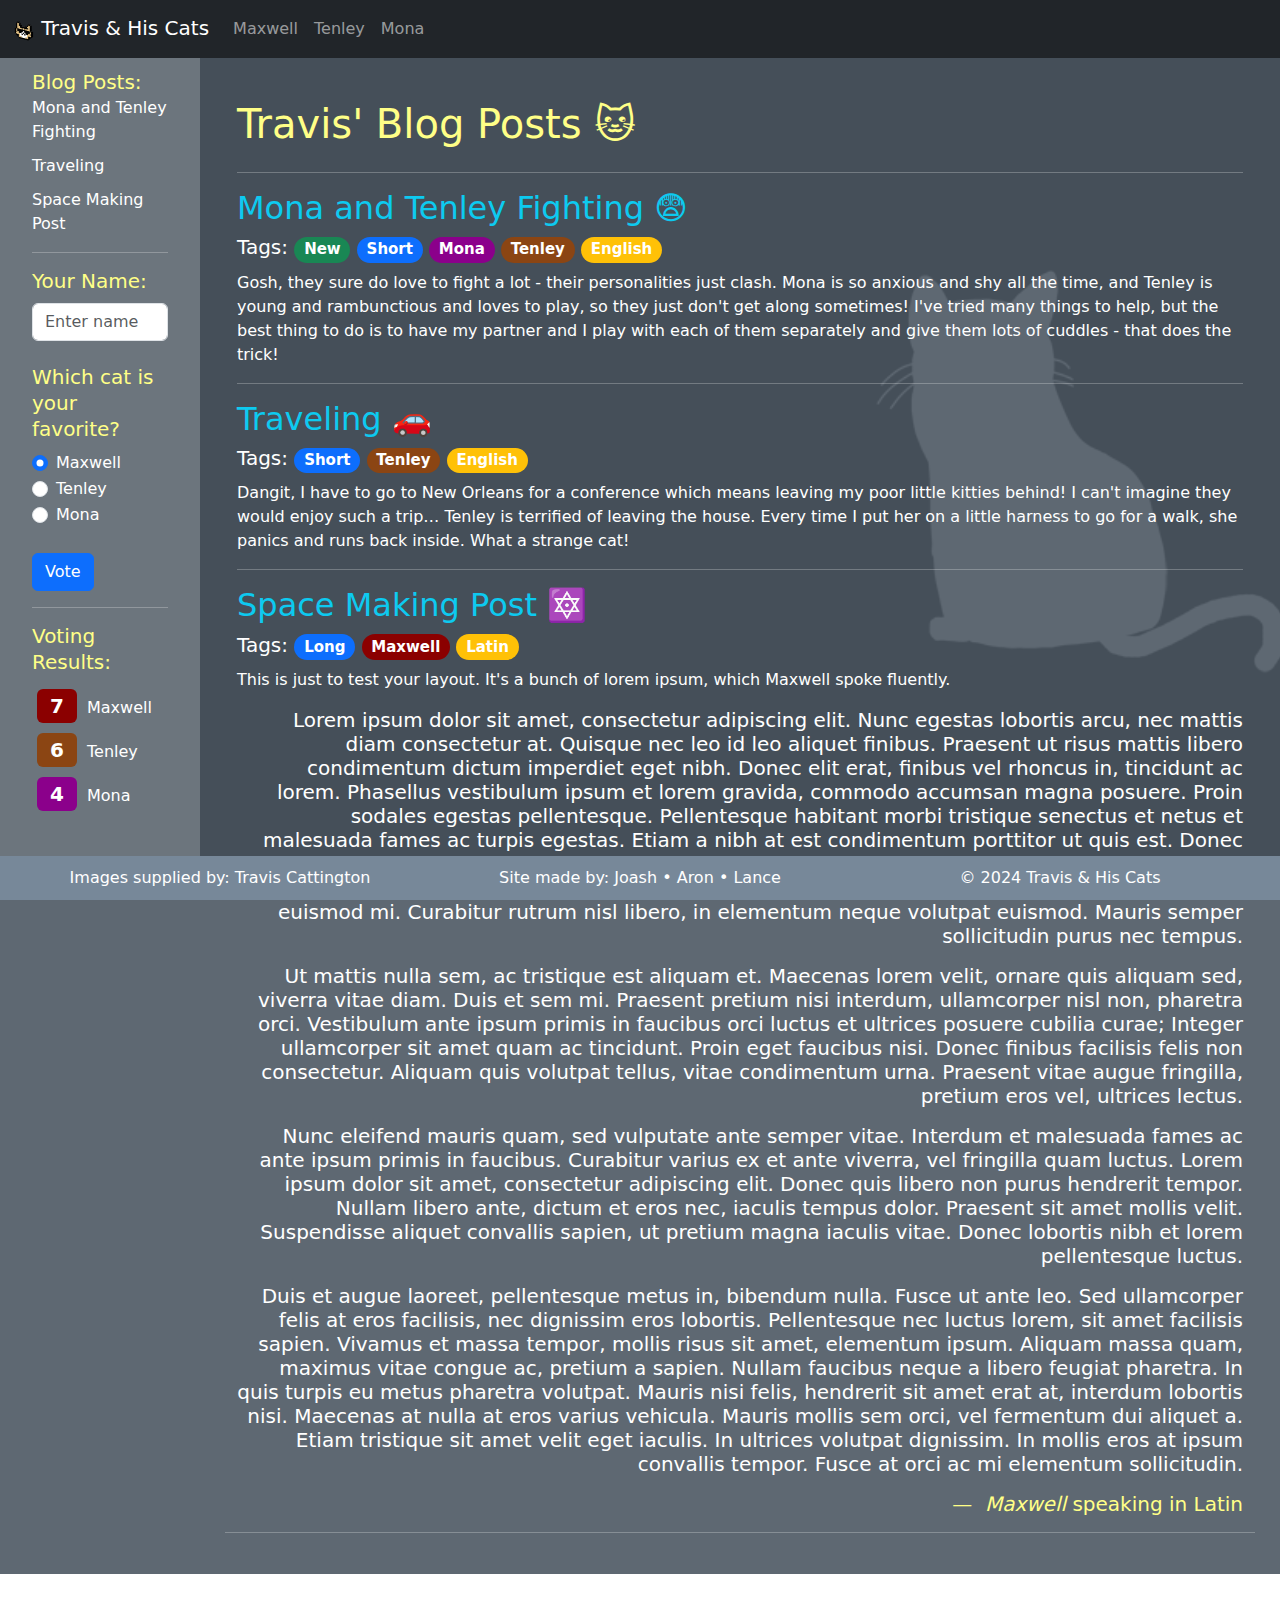
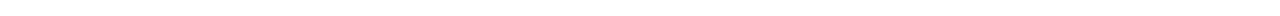
<file: index.html>
<!DOCTYPE html>
<html lang="en-CA">

    <head>
        <title>Travis & His Cats: Blog Posts and Biographies</title>
        <meta charset="utf-8">
        <meta name="viewport" content="width=device-width">
        <!-- Favico -->
        <link rel="icon" type="image/x-icon" href="./images/favico.png">
        <!-- External CSS -->
        <link rel="stylesheet" href="./css/index.css">
        <!-- Bootstrap Main Stylesheet -->
        <link href="https://cdn.jsdelivr.net/npm/bootstrap@5.3.3/dist/css/bootstrap.min.css" rel="stylesheet"
            integrity="sha384-QWTKZyjpPEjISv5WaRU9OFeRpok6YctnYmDr5pNlyT2bRjXh0JMhjY6hW+ALEwIH" crossorigin="anonymous">
        <!-- jQuery CDN Source -->
        <script src="https://ajax.googleapis.com/ajax/libs/jquery/3.7.1/jquery.min.js"></script>
    </head>

    <body>
        <!-- Header and Navigation -->
        <header>
            <nav class="navbar navbar-expand-sm navbar-dark fixed-top bg-dark">
                <div class="container-fluid">
                    <!-- Main Brand -->
                    <a class="navbar-brand" href="#">
                        <img src="./images/favico.png" alt="Logo" width="23" height="29" class="d-inline-block align-text-top">
                        Travis & His Cats
                    </a>
                    <button class="navbar-toggler" type="button" data-bs-toggle="collapse" data-bs-target="#navbarItems">
                        <span class="navbar-toggler-icon"></span>
                    </button>
                    <!-- Nav Items -->
                    <div class="collapse navbar-collapse" id="navbarItems">
                        <ul class="navbar-nav">
                            <li class="nav-item"><a class="nav-link" href="./maxwell.html">Maxwell</a></li>
                            <li class="nav-item"><a class="nav-link" href="./tenley.html">Tenley</a></li>
                            <li class="nav-item"><a class="nav-link" href="./mona.html">Mona</a></li>
                        </ul>
                    </div>
                </div>
            </nav>
        </header>

        <!-- Internal Navigation and Images -->
        <aside class="bg-secondary">
            <div class="container-fluid">
                <!-- Internal Navigation -->
                <div class="row">
                    <div class="col-sm-12 col-md-12 col-lg-12">
                        <b class="text-lyellow h5">Blog Posts:</b>
                    </div>
                </div>
                <nav class="internal-nav">
                    <ul>
                        <li><a href="#article-1">Mona and Tenley Fighting</a></li>
                        <li><a href="#article-2">Traveling</a></li>
                        <li><a href="#article-3">Space Making Post</a></li>
                    </ul>
                </nav>
                <hr>
                <!-- Voting Form -->
                <form>
                    <!-- Name Input -->
                    <label class="form-label" for="userIn"><b class="text-lyellow h5">Your Name:</b></label>
                    <input class="form-control" type="text" id="userIn" placeholder="Enter name">
                    <br>
                    <!-- Radio buttons for Cats -->
                    <label class="form-label"><b class="text-lyellow h5">Which cat is your favorite?</b></label>
                    <div class="form-check">
                        <input class="form-check-input" type="radio" name="flexRadioDefault" id="flexRadioDefault1" checked>
                        <label class="form-check-label" for="flexRadioDefault1">Maxwell</label>
                    </div>
                    <div class="form-check">
                        <input class="form-check-input" type="radio" name="flexRadioDefault" id="flexRadioDefault2">
                        <label class="form-check-label" for="flexRadioDefault2">Tenley</label>
                    </div>
                    <div class="form-check">
                        <input class="form-check-input" type="radio" name="flexRadioDefault" id="flexRadioDefault3">
                        <label class="form-check-label" for="flexRadioDefault3">Mona</label>
                    </div>
                    <br>
                    <!-- Submit Button -->
                    <input class="btn btn-primary" type="button" id="submit" value="Vote" onclick="userSubmit()">
                </form>
                <hr>
                <!-- Voting Results -->
                <div class="container" id="votingResults">
                    <div class="row" id="votingResultsHead">
                        <div class="col-sm-12 col-md-12 col-lg-12">
                            <b class="text-lyellow h5">Voting Results:</b>
                        </div>
                    </div>
                    <div class="row">
                        <div class="col-sm-12 col-md-12 col-lg-12">
                            <span class="badge bg-max" id="voteMaxwell">7</span> Maxwell
                        </div>
                    </div>
                    <div class="row">
                        <div class="col-sm-12 col-md-12 col-lg-12">
                            <span class="badge bg-ten" id="voteTenley">6</span> Tenley
                        </div>
                    </div>
                    <div class="row">
                        <div class="col-sm-12 col-md-12 col-lg-12">
                            <span class="badge bg-mon" id="voteMona">4</span> Mona
                        </div>
                    </div>
                </div>
            </div>
        </aside>

        <!-- Main Content -->
        <main>
            <div class="container-fluid">
                <div class="row">
                    <h1 class="text-lyellow">
                        Travis' Blog Posts &#128049;
                    </h1>
                </div>
                <hr>
                <article id="article-1">
                    <h2 class="text-info">Mona and Tenley Fighting &#128552;</h2>
                    <h5>Tags:
                        <span class="badge rounded-pill bg-success">New</span>
                        <span class="badge rounded-pill bg-primary">Short</span>
                        <span class="badge rounded-pill bg-mon">Mona</span>
                        <span class="badge rounded-pill bg-ten">Tenley</span>
                        <span class="badge rounded-pill bg-warning">English</span>
                    </h5>
                    <div>
                        <p>
                            Gosh, they sure do love to fight a lot - their personalities just clash. Mona is so anxious and shy all the
                            time, and Tenley is young and rambunctious and loves to play, so they just don't get along sometimes! I've
                            tried many things to help, but the best thing to do is to have my partner and I play with each of them
                            separately and give them lots of cuddles - that does the trick!
                        </p>
                    </div>
                </article>
                <hr>
                <article id="article-2">
                    <h2 class="text-info">Traveling &#128663;</h2>
                    <h5>Tags:
                        <span class="badge rounded-pill bg-primary">Short</span>
                        <span class="badge rounded-pill bg-ten">Tenley</span>
                        <span class="badge rounded-pill bg-warning">English</span>
                    </h5>
                    <div class="content">
                        <p>
                            Dangit, I have to go to New Orleans for a conference which means leaving my poor little kitties behind! I
                            can't imagine they would enjoy such a trip… Tenley is terrified of leaving the house. Every time I put her
                            on a little harness to go for a walk, she panics and runs back inside. What a strange cat!
                        </p>
                    </div>
                </article>
                <hr>
                <article id="article-3">
                    <h2 class="text-info">Space Making Post &#128303;</h2>
                    <h5>Tags:
                        <span class="badge rounded-pill bg-primary">Long</span>
                        <span class="badge rounded-pill bg-max">Maxwell</span>
                        <span class="badge rounded-pill bg-warning">Latin</span>
                    </h5>
                    <div class="content">
                        <p>
                            This is just to test your layout. It's a bunch of lorem ipsum, which Maxwell spoke fluently.
                        </p>
                        <figure class="text-end display-6">
                            <blockquote class="blockquote">
                                <p>
                                    Lorem ipsum dolor sit amet, consectetur adipiscing elit. Nunc egestas lobortis arcu, nec mattis diam
                                    consectetur at. Quisque nec leo id leo aliquet finibus. Praesent ut risus mattis libero condimentum dictum
                                    imperdiet eget nibh. Donec elit erat, finibus vel rhoncus in, tincidunt ac lorem. Phasellus vestibulum ipsum
                                    et lorem gravida, commodo accumsan magna posuere. Proin sodales egestas pellentesque. Pellentesque
                                    habitant morbi tristique senectus et netus et malesuada fames ac turpis egestas. Etiam a nibh at est
                                    condimentum porttitor ut quis est. Donec accumsan lobortis purus, eget rhoncus tellus varius lacinia.
                                    Suspendisse potenti. Sed mollis egestas tempus. Duis a lectus libero. Nam sed est turpis. Nunc justo arcu,
                                    feugiat quis elit eu, cursus euismod mi. Curabitur rutrum nisl libero, in elementum neque volutpat euismod.
                                    Mauris semper sollicitudin purus nec tempus.
                                </p>
                                <p>
                                    Ut mattis nulla sem, ac tristique est aliquam et. Maecenas lorem velit, ornare quis aliquam sed, viverra vitae
                                    diam. Duis et sem mi. Praesent pretium nisi interdum, ullamcorper nisl non, pharetra orci. Vestibulum ante
                                    ipsum primis in faucibus orci luctus et ultrices posuere cubilia curae; Integer ullamcorper sit amet quam ac
                                    tincidunt. Proin eget faucibus nisi. Donec finibus facilisis felis non consectetur. Aliquam quis volutpat
                                    tellus, vitae condimentum urna. Praesent vitae augue fringilla, pretium eros vel, ultrices lectus.
                                </p>
                                <p>
                                    Nunc eleifend mauris quam, sed vulputate ante semper vitae. Interdum et malesuada fames ac ante ipsum
                                    primis in faucibus. Curabitur varius ex et ante viverra, vel fringilla quam luctus. Lorem ipsum dolor sit
                                    amet, consectetur adipiscing elit. Donec quis libero non purus hendrerit tempor. Nullam libero ante, dictum
                                    et eros nec, iaculis tempus dolor. Praesent sit amet mollis velit. Suspendisse aliquet convallis sapien, ut
                                    pretium magna iaculis vitae. Donec lobortis nibh et lorem pellentesque luctus.
                                </p>
                                <p>
                                    Duis et augue laoreet, pellentesque metus in, bibendum nulla. Fusce ut ante leo. Sed ullamcorper felis at
                                    eros facilisis, nec dignissim eros lobortis. Pellentesque nec luctus lorem, sit amet facilisis sapien. Vivamus
                                    et massa tempor, mollis risus sit amet, elementum ipsum. Aliquam massa quam, maximus vitae congue ac,
                                    pretium a sapien. Nullam faucibus neque a libero feugiat pharetra. In quis turpis eu metus pharetra volutpat.
                                    Mauris nisi felis, hendrerit sit amet erat at, interdum lobortis nisi. Maecenas at nulla at eros varius vehicula.
                                    Mauris mollis sem orci, vel fermentum dui aliquet a. Etiam tristique sit amet velit eget iaculis. In ultrices
                                    volutpat dignissim. In mollis eros at ipsum convallis tempor. Fusce at orci ac mi elementum sollicitudin.
                                </p>
                            </blockquote>
                            <figcaption class="blockquote-footer text-lyellow pt-3">
                                <cite title="Maxwell Speech">Maxwell</cite> speaking in Latin
                            </figcaption>
                        </figure>
                    </div>
                </article>
            </div>
            <hr>
        </main>

        <!-- Footer -->
        <footer class="bg-roc">
            <div class="container-fluid">
                <div class="row">
                    <div class="col-md-4 text-center">
                        Images supplied by: Travis Cattington
                    </div>
                    <div class="col-md-4 text-center">
                        Site made by: Joash • Aron • Lance
                    </div>
                    <div class="col-md-4 text-center">
                        © 2024 Travis & His Cats
                    </div>
                </div>
            </div>
        </footer>

        
        <!-- Bootstrap JavaScript -->
        <script src="https://cdn.jsdelivr.net/npm/bootstrap@5.3.3/dist/js/bootstrap.bundle.min.js"
            integrity="sha384-YvpcrYf0tY3lHB60NNkmXc5s9fDVZLESaAA55NDzOxhy9GkcIdslK1eN7N6jIeHz"
            crossorigin="anonymous"></script>

        <script>
            function userSubmit() {
                let userInput = $("#userIn").val();
                // Check if name field is empty
                if (userInput == "") {
                    alert("Please enter your name to vote.");
                }
                // Check if name field is not empty
                else if (userInput != "") {
                    // Alert when user submitted their vote
                    alert("Thank you for voting, " + userInput + "! Press OK to add your vote to the results.");
                    // Get value of checked radiobutton
                    let radioValue = $('input[name="flexRadioDefault"]:checked').siblings("label").text();
                    // Store old vote value
                    let oldVote = $("#vote" + radioValue).text();
                    // Add 1 to old vote value
                    $("#vote" + radioValue).text(+ oldVote + 1); // Unary + converts to Number type
                    // Clear name field after adding vote
                    $("#userIn").val("");
                }
            }
        </script>
    </body>

</html>
</file>
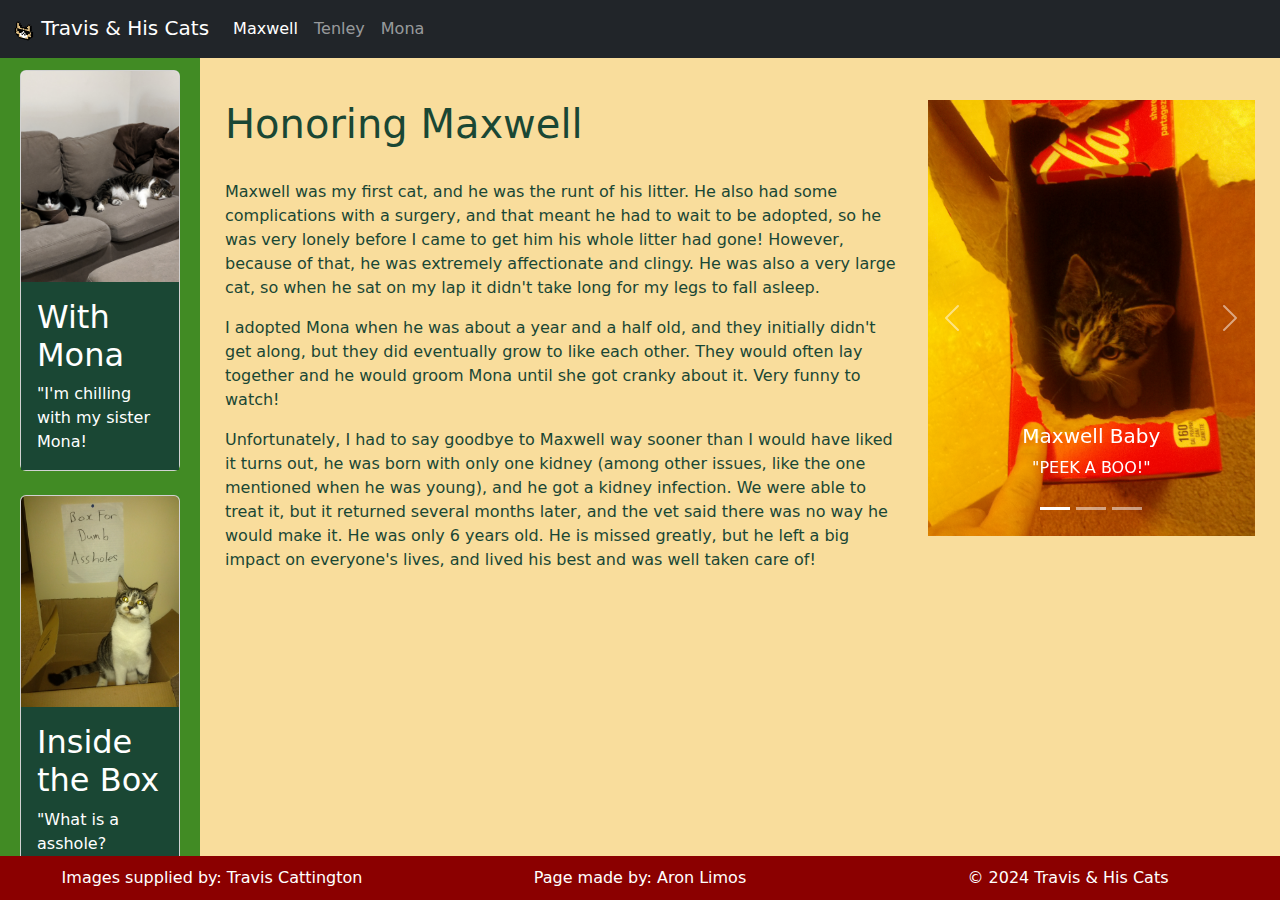
<file: maxwell.html>
<!DOCTYPE html>
<html lang="en-CA">

<head>
    <title>Maxwell Biography | Travis & His Cats</title>
    <meta charset="utf-8">
    <meta name="viewport" content="width=device-width">
    <!-- Favico -->
    <link rel="icon" type="image/x-icon" href="./images/favico.png">
    <!-- External CSS -->
    <link rel="stylesheet" href="./css/maxwell.css">
    <!-- Bootstrap Main Stylesheet -->
    <link href="https://cdn.jsdelivr.net/npm/bootstrap@5.3.3/dist/css/bootstrap.min.css" rel="stylesheet"
        integrity="sha384-QWTKZyjpPEjISv5WaRU9OFeRpok6YctnYmDr5pNlyT2bRjXh0JMhjY6hW+ALEwIH" crossorigin="anonymous">
    <!-- jQuery CDN Source -->
    <script src="https://ajax.googleapis.com/ajax/libs/jquery/3.7.1/jquery.min.js"></script>
</head>

<body>
    <!-- Header and Navigation -->
    <header>
        <nav class="navbar navbar-expand-sm navbar-dark fixed-top bg-dark">
            <div class="container-fluid">
                <!-- Main Brand -->
                <a class="navbar-brand" href="./index.html">
                    <img src="./images/favico.png" alt="Logo" width="23" height="29"
                        class="d-inline-block align-text-top">
                    Travis & His Cats
                </a>
                <button class="navbar-toggler" type="button" data-bs-toggle="collapse" data-bs-target="#navbarItems">
                    <span class="navbar-toggler-icon"></span>
                </button>
                <!-- Nav Items -->
                <div class="collapse navbar-collapse" id="navbarItems">
                    <ul class="navbar-nav">
                        <!-- <li class="nav-item"><a class="nav-link active" href="#">Travis and his Cats</a></li> -->
                        <li class="nav-item"><a class="nav-link active" href="#">Maxwell</a></li>
                        <li class="nav-item"><a class="nav-link" href="./tenley.html">Tenley</a></li>
                        <li class="nav-item"><a class="nav-link" href="./mona.html">Mona</a></li>
                    </ul>
                </div>
            </div>
        </nav>
    </header>

    <!-- Internal Navigation and Images -->
    <aside class="sidebar">
        <!-- Internal Navigation -->
        <!-- Internal Navigation and Images -->
        <aside class="sidebar">
            <!-- Images (Bootstrap Cards) -->
            <div class="row">
                <div class="col-md-12">
                    <!-- 1st card -->
                    <div class="card px-0">
                        <img src="images/1_Maxwell/maxwell12.jpg" class="card-img-top" style="width: 100%;"
                            alt="withmona">
                        <div class="card-body">
                            <h2 class="card-title text-white">With Mona</h2>
                            <p class="card-text">"I'm chilling with my sister Mona!</p>
                        </div>
                    </div>
                </div>
            </div>
            <br>
            <div class="row">
                <div class="col-md-12">
                    <!-- 2nd card -->
                    <div class="card px-0">
                        <img src="images/1_Maxwell/maxwell4.jpg" class="card-img-top" style="width: 100%;"
                            alt="insidebox">
                        <div class="card-body">
                            <h2 class="card-title text-white">Inside the Box</h2>
                            <p class="card-text">"What is a asshole?</p>
                        </div>
                    </div>
                </div>
            </div>
            <br>
            <div class="row">
                <div class="col-md-12">
                    <!-- 3rd card -->
                    <div class="card px-0">
                        <img src="images/1_Maxwell/maxwell1.jpg " class="card-img-top" style="width: 100%;"
                            alt="naptime">
                        <div class="card-body">
                            <h2 class="card-title text-white">Nap Time</h2>
                            <p class="card-text">"I love being wrapped around like a burrito!"</p>
                        </div>
                    </div>
                </div>
            </div>

        </aside>

        <!-- Images (Bootstrap Cards) -->
    </aside>

    <!-- Main Content -->
    <main>
        <!-- Cat Biography and Bootstrap Carousel  -->
        <div class="row">
            <div class="col-lg-6 col-md-1"></div>
            <div class="col-md-8">
                <!-- Put text here -->
                <h1 class="abouth1">Honoring Maxwell</h1>
                <br>
                <p class="para">Maxwell was my first cat, and he was the runt of his litter. He also had some
                    complications
                    with a surgery, and that meant he had to wait to be adopted, so he was very lonely before I
                    came to get him his whole litter had gone! However, because of that, he was extremely
                    affectionate and clingy. He was also a very large cat, so when he sat on my lap it didn't
                    take long for my legs to fall asleep.</p>
                <p class="para">I adopted Mona when he was about a year and a half old, and they initially didn't get
                    along,
                    but they did eventually grow to like each other. They would often lay together and he would
                    groom Mona until she got cranky about it. Very funny to watch!</p>
                <p class="para">Unfortunately, I had to say goodbye to Maxwell way sooner than I would have liked it
                    turns out, he was born with only one kidney (among other issues, like the one mentioned
                    when he was young), and he got a kidney infection. We were able to treat it, but it returned
                    several months later, and the vet said there was no way he would make it. He was only 6
                    years old. He is missed greatly, but he left a big impact on everyone's lives, and lived his
                    best and was well taken care of!</p>
            </div>
            <!-- Put carousel here -->
            <div class="col-lg-4 col-md-3">
                <div id="carouselExampleCaptions" class="carousel slide">
                    <div class="carousel-indicators">
                        <button type="button" data-bs-target="#carouselExampleCaptions" data-bs-slide-to="0"
                            class="active" aria-current="true" aria-label="Slide 1"></button>
                        <button type="button" data-bs-target="#carouselExampleCaptions" data-bs-slide-to="1"
                            aria-label="Slide 2"></button>
                        <button type="button" data-bs-target="#carouselExampleCaptions" data-bs-slide-to="2"
                            aria-label="Slide 3"></button>
                    </div>
                    <div class="carousel-inner">
                        <div class="carousel-item active">
                            <img src="images/1_Maxwell/maxwell2.jpg" class="d-block w-100" alt="...">
                            <div class="carousel-caption d-none d-md-block">
                                <h5>Maxwell Baby</h5>
                                <p>"PEEK A BOO!"</p>
                            </div>
                        </div>
                        <div class="carousel-item">
                            <img src="images/1_Maxwell/maxwell7.jpg" class="d-block w-100" alt="...">
                            <div class="carousel-caption d-none d-md-block">
                                <h5>Maxwell on luggage</h5>
                                <p>"I'm not letting you leave without me!"</p>
                            </div>
                        </div>
                        <div class="carousel-item">
                            <img src="images/1_Maxwell/maxwell8.jpg" class="d-block w-100" alt="...">
                            <div class="carousel-caption d-none d-md-block">
                                <h5>Maxwell Eyes</h5>
                                <p>"Stare into my deep abyss!"</p>
                            </div>
                        </div>
                    </div>
                    <button class="carousel-control-prev" type="button" data-bs-target="#carouselExampleCaptions"
                        data-bs-slide="prev">
                        <span class="carousel-control-prev-icon" aria-hidden="true"></span>
                        <span class="visually-hidden">Previous</span>
                    </button>
                    <button class="carousel-control-next" type="button" data-bs-target="#carouselExampleCaptions"
                        data-bs-slide="next">
                        <span class="carousel-control-next-icon" aria-hidden="true"></span>
                        <span class="visually-hidden">Next</span>
                    </button>
                </div>



            </div>
        </div>
    </main>

    <!-- Footer -->
    <footer class="bg-max">
        <div class="row">
            <div class="col-md-4 text-center">
                Images supplied by: Travis Cattington
            </div>
            <div class="col-md-4 text-center">
                Page made by: Aron Limos
            </div>
            <div class="col-md-4 text-center">
                © 2024 Travis & His Cats
            </div>
        </div>
    </footer>


    <!-- Bootstrap JavaScript -->
    <script src="https://cdn.jsdelivr.net/npm/bootstrap@5.3.3/dist/js/bootstrap.bundle.min.js"
        integrity="sha384-YvpcrYf0tY3lHB60NNkmXc5s9fDVZLESaAA55NDzOxhy9GkcIdslK1eN7N6jIeHz"
        crossorigin="anonymous"></script>

    <script>
        // const myCarouselElement = document.querySelector('#myCarousel');
        // const carousel = new bootstrap.Carousel(myCarouselElement, {});
    </script>
</body>

</html>
</file>
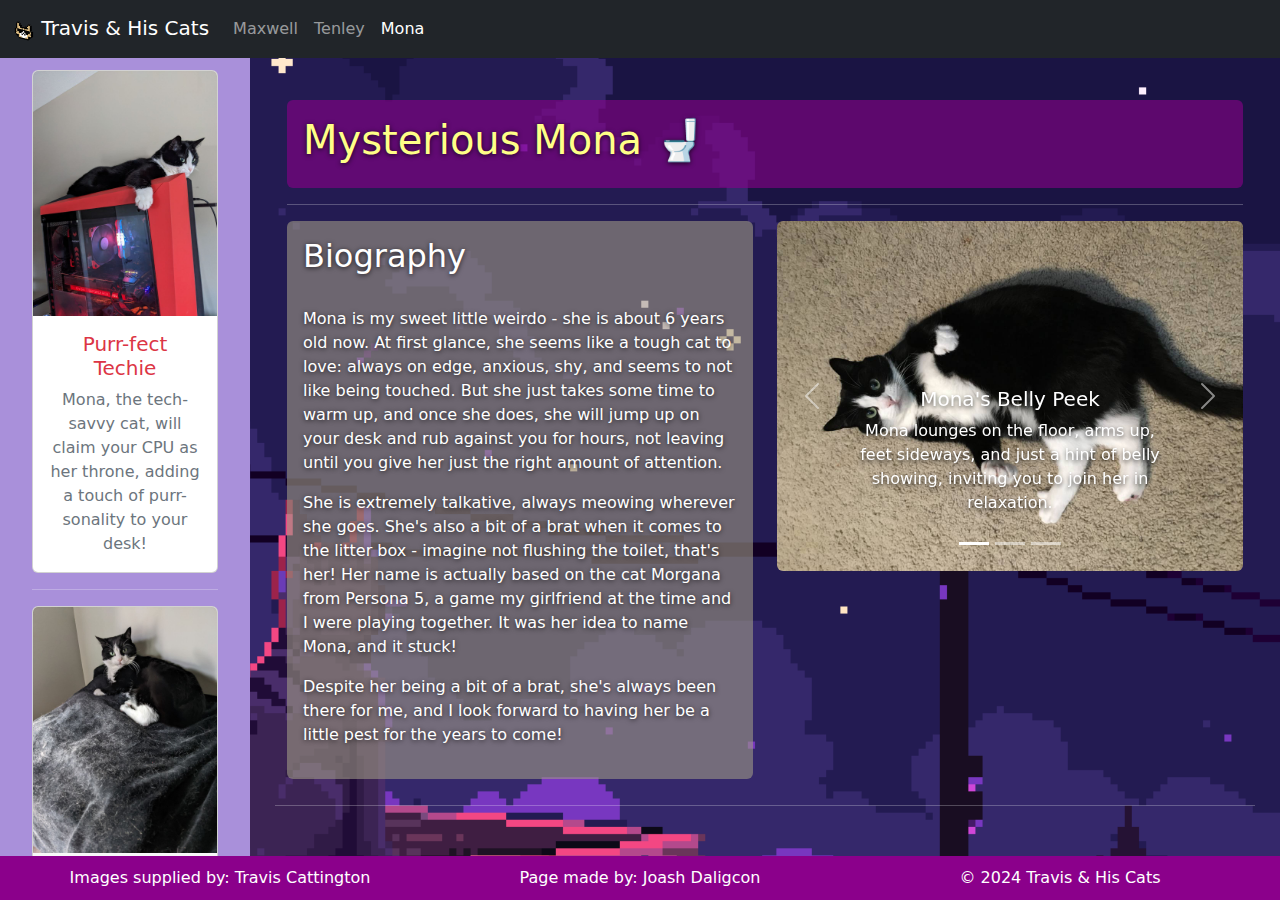
<file: mona.html>
<!DOCTYPE html>
<html lang="en-CA">

    <head>
        <title>Mona Biography | Travis & His Cats</title>
        <meta charset="utf-8">
        <meta name="viewport" content="width=device-width">
        <!-- Favico -->
        <link rel="icon" type="image/x-icon" href="./images/favico.png">
        <!-- External CSS -->
        <link rel="stylesheet" href="./css/mona.css">
        <!-- Bootstrap Main Stylesheet -->
        <link href="https://cdn.jsdelivr.net/npm/bootstrap@5.3.3/dist/css/bootstrap.min.css" rel="stylesheet"
            integrity="sha384-QWTKZyjpPEjISv5WaRU9OFeRpok6YctnYmDr5pNlyT2bRjXh0JMhjY6hW+ALEwIH" crossorigin="anonymous">
        <!-- jQuery CDN Source -->
        <script src="https://ajax.googleapis.com/ajax/libs/jquery/3.7.1/jquery.min.js"></script>
    </head>

    <body>
        <!-- Header and Navigation -->
        <header>
            <nav class="navbar navbar-expand-sm navbar-dark fixed-top bg-dark">
                <div class="container-fluid">
                    <!-- Main Brand -->
                    <a class="navbar-brand" href="./index.html">
                        <img src="./images/favico.png" alt="Logo" width="23" height="29" class="d-inline-block align-text-top">
                        Travis & His Cats
                    </a>
                    <button class="navbar-toggler" type="button" data-bs-toggle="collapse" data-bs-target="#navbarItems">
                        <span class="navbar-toggler-icon"></span>
                    </button>
                    <!-- Nav Items -->
                    <div class="collapse navbar-collapse" id="navbarItems">
                        <ul class="navbar-nav">
                            <li class="nav-item"><a class="nav-link" href="./maxwell.html">Maxwell</a></li>
                            <li class="nav-item"><a class="nav-link" href="./tenley.html">Tenley</a></li>
                            <li class="nav-item"><a class="nav-link active" href="#">Mona</a></li>
                        </ul>
                    </div>
                </div>
            </nav>
        </header>

        <!-- Card Images -->
        <aside class="bg-mon-side">
            <div class="container-fluid">
                <!-- Images (Bootstrap Cards) -->
                <div class="row">
                    <div class="col-sm-12">
                        <!-- Card 1: An image cap, a title, and body text -->
                        <div class="card text-center">
                            <img src="./images/3_Mona/mona5.jpg" alt="Purr-fect Techie" class="card-img-top">
                            <div class="card-body">
                                <p class="card-title h5 text-danger">
                                    Purr-fect Techie
                                </p>
                                <p class="card-text text-secondary">
                                    Mona, the tech-savvy cat, will claim your CPU as her throne, adding a touch of purr-sonality to your desk!
                                </p>
                            </div>
                        </div>
                    </div>
                </div>
                <hr>
                <div class="row">
                    <div class="col-sm-12">
                        <!-- Card 2: An image cap, a heading, and a list group -->
                        <div class="card text-center">
                            <img src="./images/3_Mona/mona11.jpg" alt="Fur-nado Cat" class="card-img-top">
                            <p class="card-header h5 text-danger">
                                Fur-nado Cat
                            </p>
                            <ul class="list-group list-group-flush">
                                <li class="list-group-item text-secondary">Mona sheds fur like confetti!</li>
                                <li class="list-group-item text-secondary">Prepare for a furry cuddle and a lint roller party!</li>
                            </ul>
                        </div>
                    </div>
                </div>
                <hr>
                <div class="row">
                    <div class="col-sm-12">
                        <!-- Card 3: A heading, some body text, and an image footer -->
                        <div class="card text-center">
                            <p class="card-header h5 text-danger">
                                Box Boss Kitty
                            </p>
                            <div class="card-body">
                                <p class="card-text text-secondary">
                                    Mona is on a mission: to conquer the shoe box and transform it into the ultimate cat fortress!
                                </p>
                            </div>
                            <img src="./images/3_Mona/mona8.jpg" alt="Box Boss Kitty" class="card-img-bottom">
                        </div>
                    </div>
                </div>
            </div>
        </aside>

        <!-- Main Content -->
        <main>
            <div class="container-fluid">
                <div class="p-3 bg-mon-t text-white rounded">
                    <h1 class="text-lyellow main-title">
                        Mysterious Mona &#128701;
                    </h1>
                </div>
                <hr>

                <div class="row">
                    <div class="col-xl-6">
                        <!-- Mona's Biography -->
                        <article>
                            <div class="p-3 bg-mon-txt rounded">
                                <h2 class="sub-title">Biography</h2>
                                <br>
                                <p class="article-txt">
                                    Mona is my sweet little weirdo - she is about 6 years old now. At first glance, she seems
                                    like a tough cat to love: always on edge, anxious, shy, and seems to not like being touched.
                                    But she just takes some time to warm up, and once she does, she will jump up on your desk
                                    and rub against you for hours, not leaving until you give her just the right amount of
                                    attention.
                                </p>
                                <p class="article-txt">
                                    She is extremely talkative, always meowing wherever she goes. She's also a bit of a brat
                                    when it comes to the litter box - imagine not flushing the toilet, that's her! Her name is
                                    actually based on the cat Morgana from Persona 5, a game my girlfriend at the time and I
                                    were playing together. It was her idea to name Mona, and it stuck!
                                </p>
                                <p class="article-txt">
                                    Despite her being a bit of a brat, she's always been there for me, and I look forward to
                                    having her be a little pest for the years to come!
                                </p>
                            </div>
                        </article>
                    </div>

                    <div class="col-xl-6">
                        <!-- Bootstrap Carousel -->
                        <div id="myCarousel" class="carousel slide" data-bs-ride="carousel">
                            <div class="carousel-indicators">
                                <button type="button" data-bs-target="#myCarousel" data-bs-slide-to="0" class="active" aria-current="true" aria-label="Slide 1"></button>
                                <button type="button" data-bs-target="#myCarousel" data-bs-slide-to="1" aria-label="Slide 2"></button>
                                <button type="button" data-bs-target="#myCarousel" data-bs-slide-to="2" aria-label="Slide 3"></button>
                            </div>
                            <div class="carousel-inner rounded">
                                <div class="carousel-item active">
                                <img src="./images/3_Mona/mona1.jpg" class="d-block w-100" alt="Mona's Belly Peek">
                                <div class="carousel-caption d-none d-md-block">
                                    <h5>Mona's Belly Peek</h5>
                                    <p>
                                        Mona lounges on the floor, arms up, feet sideways, and just a hint of belly showing, inviting you to join her in relaxation.
                                    </p>
                                </div>
                                </div>
                                <div class="carousel-item">
                                <img src="./images/3_Mona/mona2.jpg" class="d-block w-100" alt="Mona's Purr-fect Ponder">
                                <div class="carousel-caption d-none d-md-block">
                                    <h5>Mona's Purr-fect Ponder</h5>
                                    <p>
                                        Mona covers her face, her eyes looking serious as she ponders the mysteries of cat dreams.
                                    </p>
                                </div>
                                </div>
                                <div class="carousel-item">
                                <img src="./images/3_Mona/mona3.jpg" class="d-block w-100" alt="Mona's Sleepy Serenity">
                                <div class="carousel-caption d-none d-md-block">
                                    <h5>Mona's Sleepy Serenity</h5>
                                    <p>
                                        Mona rests, her eyes beginning to close in peaceful serenity, as she sinks deeper into her cozy spot.
                                    </p>
                                </div>
                                </div>
                            </div>
                            <button class="carousel-control-prev" type="button" data-bs-target="#myCarousel" data-bs-slide="prev">
                                <span class="carousel-control-prev-icon" aria-hidden="true"></span>
                                <span class="visually-hidden">Previous</span>
                            </button>
                            <button class="carousel-control-next" type="button" data-bs-target="#myCarousel" data-bs-slide="next">
                                <span class="carousel-control-next-icon" aria-hidden="true"></span>
                                <span class="visually-hidden">Next</span>
                            </button>
                        </div>
                    </div>
                </div>
            </div>
            <hr>

        </main>

        <!-- Footer -->
        <footer class="bg-mon">
            <div class="container-fluid">
                <div class="row">
                    <div class="col-md-4 text-center">
                        Images supplied by: Travis Cattington
                    </div>
                    <div class="col-md-4 text-center">
                        Page made by: Joash Daligcon
                    </div>
                    <div class="col-md-4 text-center">
                        © 2024 Travis & His Cats
                    </div>
                </div>
            </div>
        </footer>

        
        <!-- Bootstrap JavaScript -->
        <script src="https://cdn.jsdelivr.net/npm/bootstrap@5.3.3/dist/js/bootstrap.bundle.min.js"
            integrity="sha384-YvpcrYf0tY3lHB60NNkmXc5s9fDVZLESaAA55NDzOxhy9GkcIdslK1eN7N6jIeHz"
            crossorigin="anonymous"></script>

        <script>
            // Bootstrap Carousel
            const myCarouselElement = document.querySelector('#myCarousel');
            const carousel = new bootstrap.Carousel(myCarouselElement, {});
        </script>
    </body>

</html>
</file>
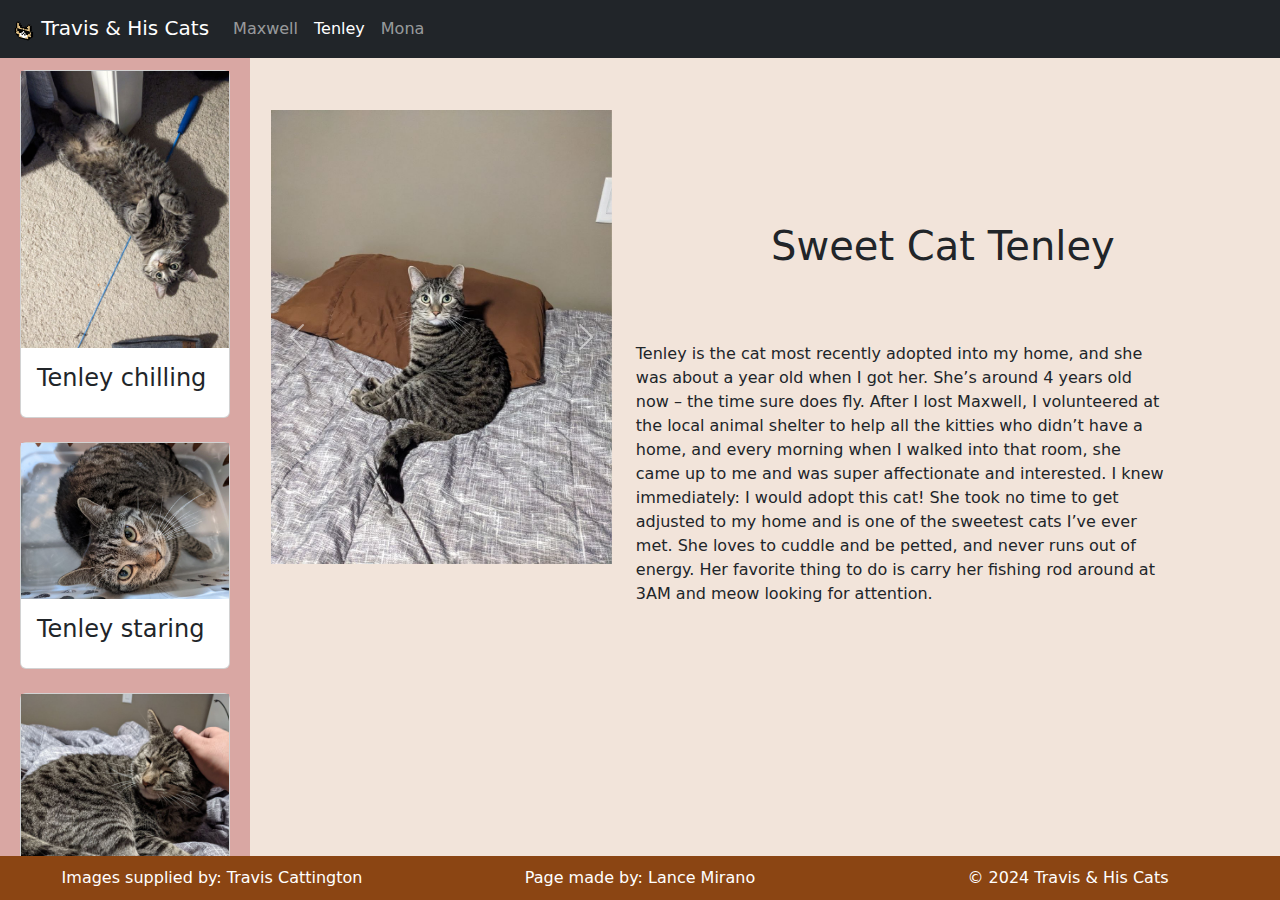
<file: tenley.html>
<!DOCTYPE html>
<html lang="en-CA">

<head>
    <title>Tenley Biography | Travis & His Cats</title>
    <meta charset="utf-8" />
    <meta name="viewport" content="width=device-width" />
    <!-- Favico -->
    <link rel="icon" type="image/x-icon" href="./images/favico.png">
    <!-- External CSS -->
    <link rel="stylesheet" href="./css/tenley.css">
    <!-- Bootstrap Main Stylesheet -->
    <link href="https://cdn.jsdelivr.net/npm/bootstrap@5.3.3/dist/css/bootstrap.min.css" rel="stylesheet"
        integrity="sha384-QWTKZyjpPEjISv5WaRU9OFeRpok6YctnYmDr5pNlyT2bRjXh0JMhjY6hW+ALEwIH" crossorigin="anonymous">
    <!-- jQuery CDN Source -->
    <script src="https://ajax.googleapis.com/ajax/libs/jquery/3.7.1/jquery.min.js"></script>
</head>

<body>
    <!-- Header and Navigation -->
    <header>
        <nav class="navbar navbar-expand-sm navbar-dark fixed-top bg-dark">
            <div class="container-fluid">
                <!-- Main Brand -->
                <a class="navbar-brand" href="./index.html">
                    <img src="./images/favico.png" alt="Logo" width="23" height="29"
                        class="d-inline-block align-text-top">
                    Travis & His Cats
                </a>
                <button class="navbar-toggler" type="button" data-bs-toggle="collapse" data-bs-target="#navbarItems">
                    <span class="navbar-toggler-icon"></span>
                </button>
                <!-- Nav Items -->
                <div class="collapse navbar-collapse" id="navbarItems">
                    <ul class="navbar-nav">
                        <!-- <li class="nav-item"><a class="nav-link active" href="#">Travis and his Cats</a></li> -->
                        <li class="nav-item"><a class="nav-link" href="./maxwell.html">Maxwell</a></li>
                        <li class="nav-item"><a class="nav-link active" href="#">Tenley</a></li>
                        <li class="nav-item"><a class="nav-link" href="./mona.html">Mona</a></li>
                    </ul>
                </div>
            </div>
        </nav>
    </header>

    <!-- Internal Navigation and Images -->
    <aside class="sidebar">
        <div class="row">
            <div class="col-lg-12">
                <div class="card">
                    <img src="images/2_Tenley/tenley4.jpg" alt>
                    <div class="card-body">
                        <h4 class="card-title">Tenley chilling</h4>
                    </div>
                </div>
            </div>
        </div>
        <br>
        <div class="row">
            <div class="col-lg-12">
                <div class="card">
                    <img src="images/2_Tenley/tenley11.jpg" alt>
                    <div class="card-body">
                        <h4 class="card-title">Tenley staring</h4>
                    </div>
                </div>
            </div>
        </div>
        <br>
        <div class="row">
            <div class="col-lg-12">
                <div class="card">
                    <img src="images/2_Tenley/tenley7.jpg" alt>
                    <div class="card-body">
                        <h4 class="card-title">Patting Tenley</h4>
                    </div>
                </div>
            </div>
        </div>


        <hr>
        <!-- Images (Bootstrap Cards) -->

    </aside>

    <!-- Main Content -->
    <main>
        <div class="row">
            <div class="col-md-1"></div>
            <div class="col-md-4">
                <div id="carouselExample" class="carousel slide">
                    <div class="carousel-inner">
                        <div class="carousel-item active">
                            <img src="images/2_Tenley/tenley8.jpg" class="d-block w-100" alt>
                        </div>
                        <div class="carousel-item">
                            <img src="images/2_Tenley/tenley2.jpg" class="d-block w-100" alt>
                        </div>
                        <div class="carousel-item">
                            <img src="images/2_Tenley/tenley6.jpg" class="d-block w-100" alt>
                        </div>
                    </div>
                    <button class="carousel-control-prev" type="button" data-bs-target="#carouselExample"
                        data-bs-slide="prev">
                        <span class="carousel-control-prev-icon" aria-hidden="true"></span>
                        <span class="visually-hidden">Previous</span>
                    </button>
                    <button class="carousel-control-next" type="button" data-bs-target="#carouselExample"
                        data-bs-slide="next">
                        <span class="carousel-control-next-icon" aria-hidden="true"></span>
                        <span class="visually-hidden">Next</span>
                    </button>
                </div>

            </div>
            <div class="col-md-7" id="text">
                <h1>Sweet Cat Tenley</h1>
                

                <p> Tenley is the cat most recently adopted into my home, and she was about a year old when
                    I got her. She’s around 4 years old now – the time sure does fly. After I lost Maxwell, I
                    volunteered at the local animal shelter to help all the kitties who didn’t have a home, and
                    every morning when I walked into that room, she came up to me and was super affectionate
                    and interested. I knew immediately: I would adopt this cat! She took no time to get adjusted to my home and is one of the sweetest cats I’ve ever met.
                    She loves to cuddle and be petted, and never runs out of energy. Her favorite thing to do is
                    carry her fishing rod around at 3AM and meow looking for attention.</p>
            </div>
        </div>

        <!-- Cat Biography and Bootstrap Carousel  -->
    </main>

    <!-- Footer -->
    <footer class="bg-ten">
        <div class="row">
            <div class="col-md-4 text-center">
                Images supplied by: Travis Cattington
            </div>
            <div class="col-md-4 text-center">
                Page made by: Lance Mirano
            </div>
            <div class="col-md-4 text-center">
                © 2024 Travis & His Cats
            </div>
        </div>
    </footer>


    <!-- Bootstrap JavaScript -->
    <script src="https://cdn.jsdelivr.net/npm/bootstrap@5.3.3/dist/js/bootstrap.bundle.min.js"
        integrity="sha384-YvpcrYf0tY3lHB60NNkmXc5s9fDVZLESaAA55NDzOxhy9GkcIdslK1eN7N6jIeHz"
        crossorigin="anonymous"></script>

    <script>
        const myCarouselElement = document.querySelector('#carouselExampleSlidesOnly');
        const carousel = new bootstrap.Carousel(myCarouselElement, {});
    </script>
</body>

</html>
</file>
<file: css/index.css>
html {
    background-image: url("../images/0_Main/mainbg.gif");
    background-repeat: no-repeat;
    background-attachment: fixed;
    background-position: center;
    background-size: cover;
    scroll-padding-top: 70px;
}

body {
    background-color: rgba(77, 88, 99, 0.9) !important;
}

header {
    height: 50px;
}


/* Sidebar CSS */
aside {
    position: fixed;
    width: 200px;
    top: 50px; /* Apx height of the header */
    bottom: 0;
    left: 0;
    color: #fff;
    padding: 20px;
    z-index: 0; /* Put sidebar at the back */
    overflow-y: auto;
    padding-bottom: 120px;
}

.internal-nav ul {
    list-style: none;
    padding: 0;
}

.internal-nav ul li {
    margin-bottom: 10px;
}

.internal-nav ul li a {
    text-decoration: none;
    color: #fff;
}

.internal-nav ul li a:hover {
    color: #000;
}

#votingResults {
    padding: 0px;
}

#votingResults span {
    font-size: 20px;
    margin: 5px;
}

#votingResultsHead {
    margin-bottom: 8px;
}


/* Main Content CSS */
main {
    margin-top: 25px;
    margin-left: 200px; /* width of the sidebar + some margin */
    margin-bottom: 42px;
    padding: 25px;
    color: #fff;
}

.text-lyellow {
    color: rgb(255, 255, 135) !important;
}

.bg-mon {
    /* Dark Magenta */
    background-color: #8B008B;
}

.bg-ten {
    /* Saddle Brown */
    background-color: #8B4513;
}

.bg-max {
    /* Dark Red */
    background-color: #8B0000;
}

figcaption {
    font-size: 20px !important;
}


/* Footer CSS */
footer {
    position: fixed;
    color: #fff;
    bottom: 0;
    left: 0;
    width: 100%;
    margin: auto 0;
    padding: 10px;
}

.bg-roc {
    /* Light Slate Grey */
    background-color: #778899;
}


/* Media Queries */
@media screen and (max-width: 415px) {
    aside {
        width: 45vw;
        font-size: small;
    }
    aside .text-lyellow {
        font-size: medium;
    }
    main {
        margin-left: 45vw;
        margin-bottom: 90px;
    }
    #votingResults span {
        font-size: 18px;
    }
    #votingResultsHead div {
        padding-left: 12px;
        padding-right: 0px;
    }
}
</file>
<file: css/maxwell.css>
html {
    scroll-padding-top: 70px;
}

header {
    height: 50px;
}

aside {
    position: fixed;
    width: 200px;
    top: 50px;
    /* Apx height of the header */
    bottom: 0;
    left: 0;
    background-color: #418b24;
    color: #fff;
    padding: 20px;
    z-index: 0;
    /* Put sidebar at the back */
    overflow-y: auto;
    padding-bottom: 120px;
}

body {
    background-color: #f9dd9c !important;
}

.para {
    color: #1a4734;
}

.abouth1 {
    color: #1a4734;
}

.card-body {
    background-color: #1a4734 !important;
}

.card-text {
    color: white;
}

/* .card-title {
    color: white;
} */


.internal-nav ul {
    list-style: none;
    padding: 0;
}

.internal-nav ul li {
    margin-bottom: 10px;
}

.internal-nav ul li a {
    text-decoration: none;
    /* color: #333; */
    color: #fff;
}

.internal-nav ul li a:hover {
    color: #000;
}

.bg-max {
    /* Dark Red */
    background-color: #8B0000;
}

.bg-ten {
    /* Saddle Brown */
    background-color: #8B4513;
}

.bg-mon {
    /* Dark Magenta */
    background-color: #8B008B;
}

main {
    margin-top: 25px;
    margin-left: 200px;
    /* width of the sidebar + some margin */
    margin-bottom: 100px;
    padding: 25px;
}

footer {
    position: fixed;
    color: #fff;
    /* height: 50px; */
    bottom: 0;
    left: 0;
    width: 100%;
    margin: auto 0;
    padding: 10px;
}



@media screen and (max-width: 415px) {
    aside {
        width: 150px;
    }

    main {
        margin-left: 150px;
    }
}
</file>
<file: css/mona.css>
html {
    background-image: url("../images/3_Mona/monabg2.gif");
    background-repeat: no-repeat;
    background-attachment: fixed;
    background-position: center;
    background-size: cover;
    scroll-padding-top: 70px;
    height: 100%;
}

body {
    background-color: rgba(179, 143, 161, 0) !important;
}

header {
    height: 50px;
}


/* Sidebar CSS */
aside {
    position: fixed;
    width: 250px;
    padding: 20px;
    padding-bottom: 120px;
    top: 50px; /* Apx height of the header */
    bottom: 0;
    left: 0;
    color: #fff;
    z-index: 0; /* Put sidebar at the back */
    overflow-y: auto;
}

.bg-mon-side {
    background-color: #a990da;
}


/* Main Content CSS */
main {
    margin-top: 25px;    /* height of the header + some margin */
    margin-left: 250px;  /* width of the sidebar + some margin */
    margin-bottom: 42px; /* height of the footer + some margin */
    padding: 25px;
    color: #fff;
    /* height: 100vh; */
}

.bg-mon-t {
    /* Dark Magenta */
    background-color:  rgba(139, 0, 139, 0.6);
}

.text-lyellow {
    color: rgb(255, 255, 135) !important;
}

.main-title {
    text-shadow: 0px 1px 5px rgba(0,0,0,0.75);
}

.bg-mon-txt {
    background-color:  rgba(158, 153, 134, 0.6);
    text-shadow: 0px 1px 5px rgba(0,0,0,0.75);
    margin-bottom: 10px;
}

.carousel-caption {
    text-shadow: 0px 2px 4px rgba(0,0,0,0.75);
}

.carousel-control-prev, .carousel-control-next {
    /* Ensures carousel indicators below footer */
    z-index: 0 !important;
}

.carousel-indicators {
    /* Ensures indicators below footer and above carousel */
    z-index: 1 !important;
}


/* Footer CSS */
footer {
    position: fixed;
    color: #fff;
    bottom: 0;
    left: 0;
    width: 100%;
    margin: auto 0;
    padding: 10px;
    z-index: 2 !important;
}

.bg-mon {
    /* Dark Magenta */
    background-color: #8B008B;
}


/* Media Queries */
@media screen and (max-width: 500px) {
    aside {
        width: 45vw;
        font-size: small;
    }
    aside .text-secondary {
        font-size: small;
    }
    aside .text-danger {
        font-size: medium;
    }
    main {
        margin-left: 45vw;
        margin-bottom: 95px;
    }
    .main-title {
        font-size: large !important;
    }
    .sub-title {
        font-size: medium !important;
    }
    .article-txt {
        font-size: small !important;
    }
}
</file>
<file: css/tenley.css>
html {
    scroll-padding-top: 70px;
}

header {
    height: 50px;
}

aside {
    position: fixed;
    width: 250px;
    top: 50px; /* Apx height of the header */
    bottom: 0;
    left: 0;
    background-color: #D9A7A3;
    color: #fff;
    padding: 20px;
    z-index: 0; /* Put sidebar at the back */
    overflow-y: auto;
    padding-bottom: 120px;
}

.bg-max {
    /* Dark Red */
    background-color: #8B0000;
}

.bg-ten {
    /* Saddle Brown */
    background-color: #8B4513;
}

.bg-mon {
    /* Dark Magenta */
    background-color: #8B008B;
}

main {
    margin-top: 30px;
    margin-left: 150px; /* width of the sidebar + some margin */
    margin-bottom: 50px;
    padding: 30px;
}

footer {
    position: fixed;
    color: #fff;
    /* height: 50px; */
    bottom: 0;
    left: 0;
    width: 100%;
    margin: auto 0;
    padding: 10px;
}

h1{
    text-align: center;
}

#text{
    text-align: center;
    padding-top: 7rem;
}

p{
    text-align: left;
    margin-right: 80px;
    padding-top: 4rem;
}

body{
    background-color: #F2E4DA !important;
}







@media screen and (max-width: 415px) {
    aside {
        width: 150px;
    }
    main {
        margin-left: 150px;
    }
}
</file>
